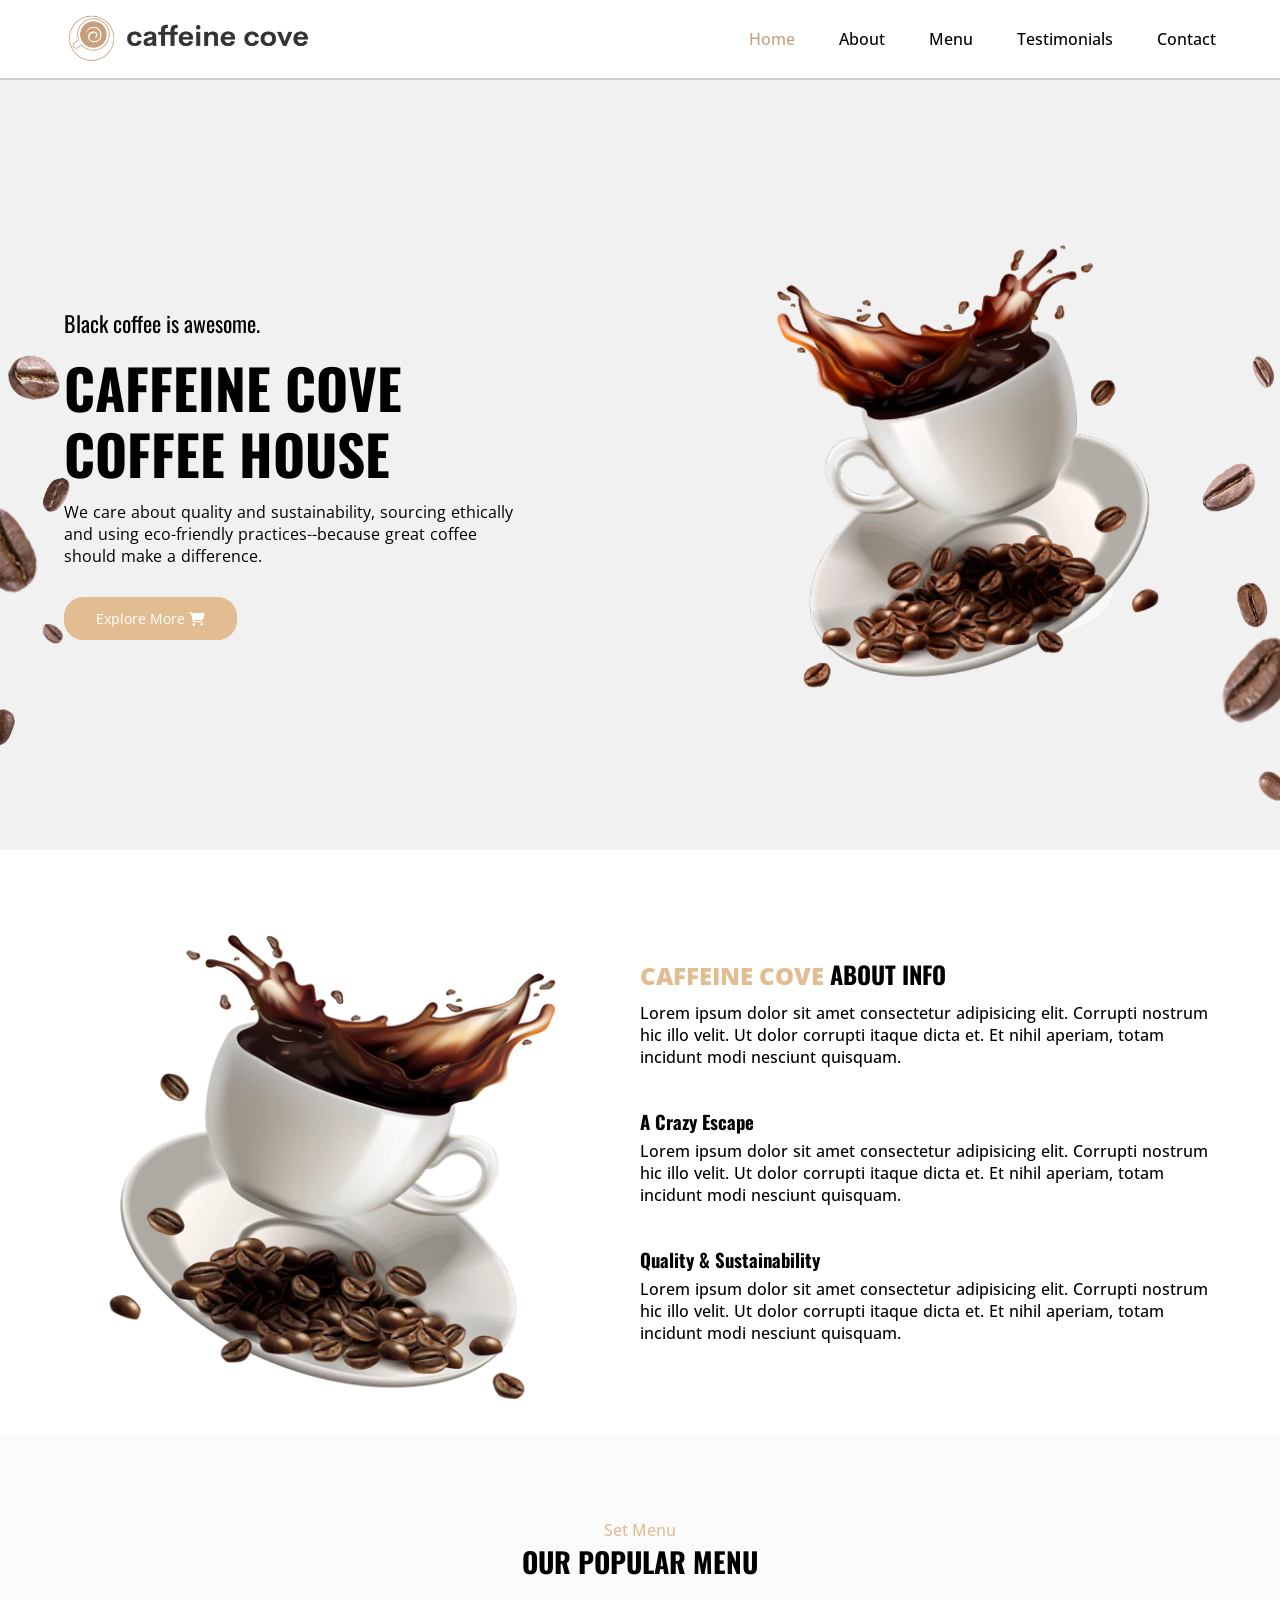
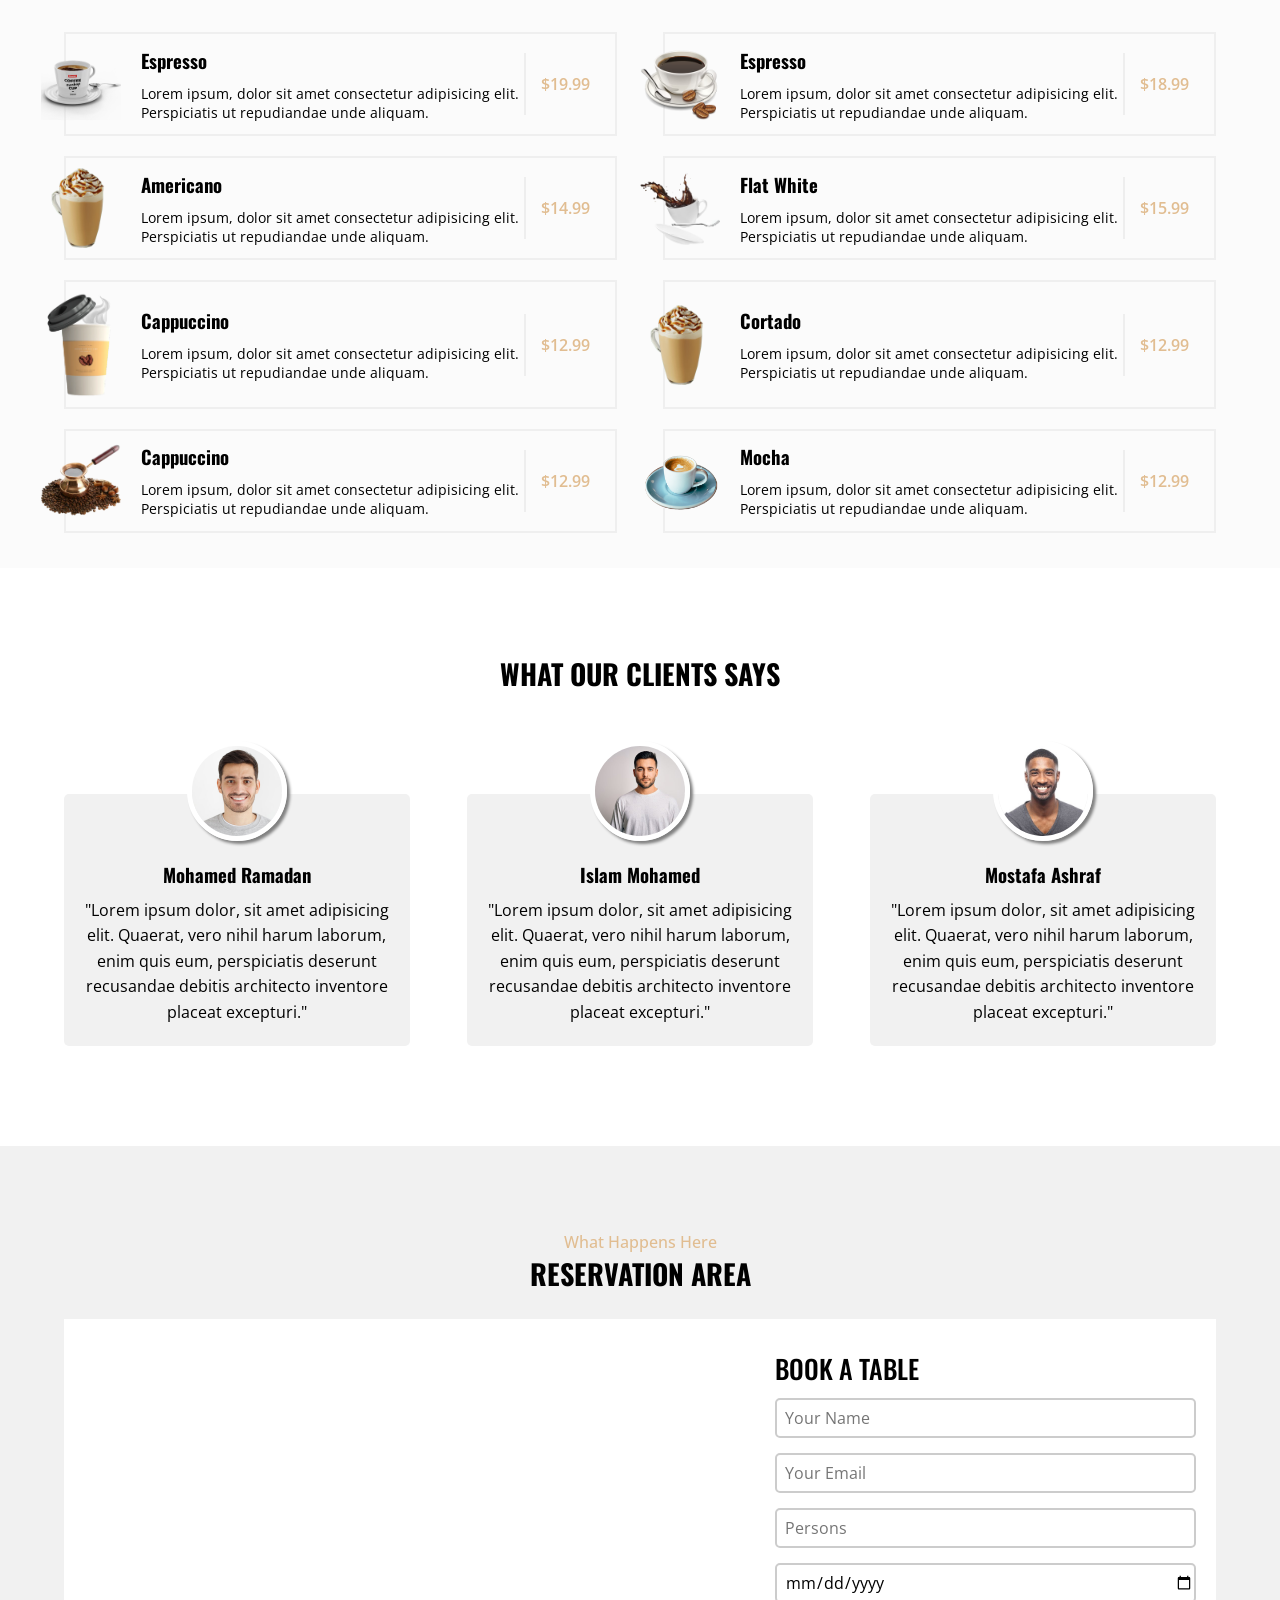
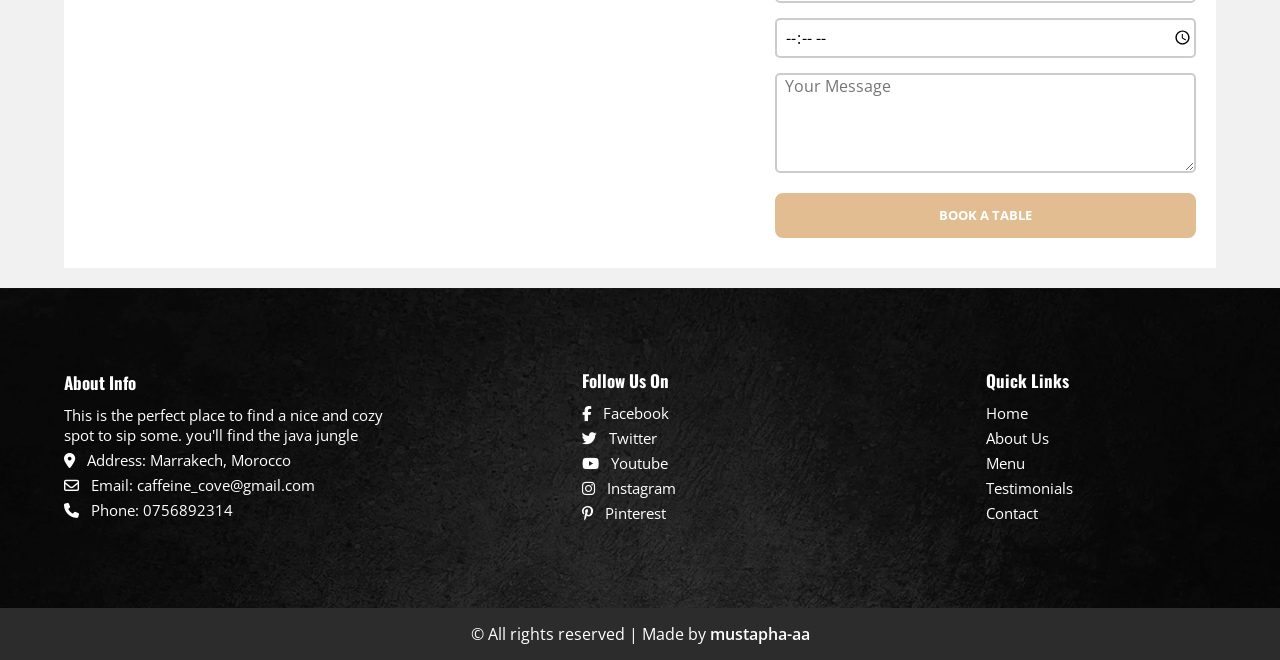
<file: Coffee-House-Landing-Page/index.html>
<!DOCTYPE html>
<html lang="en">
<head>
    <meta charset="UTF-8">
    <meta name="viewport" content="width=device-width, initial-scale=1.0">
    <title>Caffeine Cove | Coffee House</title>
    <link rel="stylesheet" href="https://cdnjs.cloudflare.com/ajax/libs/font-awesome/6.3.0/css/all.min.css">
    <link rel="stylesheet" href="style.css">
</head>
<body>
    <header>
        <nav>
            <div class="logo">
                <a href="#home"><img src="images/logo.png" alt="Caffeine Cove logo"></a>
            </div>
            <i id="nav-btn" class="fa-solid fa-bars"></i>
            <div class="nav_links">
                <a href="#home" class="active" id="home-btn">Home</a>
                <a href="#about" id="about-btn">About</a>
                <a href="#menu" id="menu-btn">Menu</a>
                <a href="#testimonials" id="testimonials-btn">Testimonials</a>
                <a href="#contact" id="contact-btn">Contact</a>
            </div>
        </nav>
    </header>
    
    <section class="home" id="home">
        <div class="container">
            <div class="content">
                <h3>Black coffee is awesome.</h3>
                <h1>CAFFEINE COVE COFFEE HOUSE</h1>
                <p>We care about quality and sustainability, sourcing ethically and
                    using eco-friendly practices--because great coffee should make 
                    a difference.
                </p>
                <a href="#" class="btn">Explore More <i class="fas fa-shopping-cart"></i></a>
            </div>
            <div class="home_img">
                <img src="images/coffee-home.png" alt="Coffee splashing out of a cup with coffee beans on the saucer">
            </div>
        </div>
    </section>

    <section class="about" id="about">
        <div class="container">
            <div class="about_img">
                <img src="images/about-img.png" alt="Cup of coffee served at Caffeine Cove">
            </div>
            <div class="text">
                <div class="title">
                    <h2><span>CAFFEINE COVE</span> ABOUT INFO</h2>
                </div>
                <p>Lorem ipsum dolor sit amet consectetur adipisicing elit. 
                    Corrupti nostrum hic illo velit. Ut dolor corrupti 
                    itaque dicta et. Et nihil aperiam, totam incidunt modi 
                    nesciunt quisquam.
                </p>
                <h3>A Crazy Escape</h3>
                <p>Lorem ipsum dolor sit amet consectetur adipisicing elit. 
                    Corrupti nostrum hic illo velit. Ut dolor corrupti 
                    itaque dicta et. Et nihil aperiam, totam incidunt modi 
                    nesciunt quisquam.
                </p>
                <h3>Quality & Sustainability</h3>
                <p>Lorem ipsum dolor sit amet consectetur adipisicing elit. 
                    Corrupti nostrum hic illo velit. Ut dolor corrupti 
                    itaque dicta et. Et nihil aperiam, totam incidunt modi 
                    nesciunt quisquam.
                </p>
            </div>
        </div>
    </section>

    <section class="menu" id="menu">
        <div class="container">
            <div class="title">
                <h2><span>Set Menu</span> OUR POPULAR MENU</h2>
            </div>
            <div class="boxs">
                <div class="box">
                    <img src="images/menu-1.png" alt="Espresso">
                    <div class="description">
                        <h3>Espresso</h3>
                        <p>Lorem ipsum, dolor sit amet consectetur adipisicing elit. Perspiciatis ut repudiandae unde aliquam.</p>
                    </div>
                    <div class="price">$19.99</div>
                </div>
                <div class="box">
                    <img src="images/menu-5.png" alt="Espresso">
                    <div class="description">
                        <h3>Espresso</h3>
                        <p>Lorem ipsum, dolor sit amet consectetur adipisicing elit. Perspiciatis ut repudiandae unde aliquam.</p>
                    </div>
                    <div class="price">$18.99</div>
                </div>
                <div class="box">
                    <img src="images/menu-7.png" alt="Americano">
                    <div class="description">
                        <h3>Americano</h3>
                        <p>Lorem ipsum, dolor sit amet consectetur adipisicing elit. Perspiciatis ut repudiandae unde aliquam.</p>
                    </div>
                    <div class="price">$14.99</div>
                </div>
                <div class="box">
                    <img src="images/menu-6.png" alt="Flat White">
                    <div class="description">
                        <h3>Flat White</h3>
                        <p>Lorem ipsum, dolor sit amet consectetur adipisicing elit. Perspiciatis ut repudiandae unde aliquam.</p>
                    </div>
                    <div class="price">$15.99</div>
                </div>
                <div class="box">
                    <img src="images/menu-3.png" alt="Cappuccino">
                    <div class="description">
                        <h3>Cappuccino</h3>
                        <p>Lorem ipsum, dolor sit amet consectetur adipisicing elit. Perspiciatis ut repudiandae unde aliquam.</p>
                    </div>
                    <div class="price">$12.99</div>
                </div>
                <div class="box">
                    <img src="images/menu-2.png" alt="Cortado">
                    <div class="description">
                        <h3>Cortado</h3>
                        <p>Lorem ipsum, dolor sit amet consectetur adipisicing elit. Perspiciatis ut repudiandae unde aliquam.</p>
                    </div>
                    <div class="price">$12.99</div>
                </div>
                <div class="box">
                    <img src="images/menu-4.png" alt="Cappuccino">
                    <div class="description">
                        <h3>Cappuccino</h3>
                        <p>Lorem ipsum, dolor sit amet consectetur adipisicing elit. Perspiciatis ut repudiandae unde aliquam.</p>
                    </div>
                    <div class="price">$12.99</div>
                </div>
                <div class="box">
                    <img src="images/menu-8.png" alt="Mocha">
                    <div class="description">
                        <h3>Mocha</h3>
                        <p>Lorem ipsum, dolor sit amet consectetur adipisicing elit. Perspiciatis ut repudiandae unde aliquam.</p>
                    </div>
                    <div class="price">$12.99</div>
                </div>
            </div>
        </div>
    </section>

    <section class="testimonials" id="testimonials">
        <div class="container">
            <div class="title">
                <h2>WHAT OUR CLIENTS SAYS</h2>
            </div>
            <div class="clients">
                <div class="client">
                    <img src="images/person1.jpg" alt="Mohamed Ramadan">
                    <h3>Mohamed Ramadan</h3>
                    <p>"Lorem ipsum dolor, sit amet adipisicing elit. Quaerat, vero nihil harum laborum, enim quis eum, perspiciatis deserunt recusandae debitis architecto inventore placeat excepturi."</p>
                </div>
                <div class="client">
                    <img src="images/person2.jpg" alt="Islam Mohamed">
                    <h3>Islam Mohamed</h3>
                    <p>"Lorem ipsum dolor, sit amet adipisicing elit. Quaerat, vero nihil harum laborum, enim quis eum, perspiciatis deserunt recusandae debitis architecto inventore placeat excepturi."</p>
                </div>
                <div class="client">
                    <img src="images/person3.jpg" alt="Mostafa Ashraf">
                    <h3>Mostafa Ashraf</h3>
                    <p>"Lorem ipsum dolor, sit amet adipisicing elit. Quaerat, vero nihil harum laborum, enim quis eum, perspiciatis deserunt recusandae debitis architecto inventore placeat excepturi."</p>
                </div>
            </div>
        </div>
    </section>

    <section class="contact" id="contact">
        <div class="container">
            <div class="title">
                <h2><span>What Happens Here </span>RESERVATION AREA</h2>
            </div>
            <div class="content">
                <div class="map">
                    <iframe src="https://www.google.com/maps/embed?pb=!1m14!1m8!1m3!1d3397.599463754938!2d-8.011227742601283!3d31.61743325685482!3m2!1i1024!2i768!4f13.1!3m3!1m2!1s0xdafef3f8f60c021%3A0xd385f196bd9de7f9!2sCosta%20Coffee%20Marrakech!5e0!3m2!1sen!2sma!4v1755373468169!5m2!1sen!2sma" width="600" height="450" style="border:0;" allowfullscreen="" loading="lazy" referrerpolicy="no-referrer-when-downgrade"></iframe>
                </div>
                <div class="block">
                    <h3>BOOK A TABLE</h3>
                    <form action="">
                        <input type="text" name="name" placeholder="Your Name" required>
                        <input type="email" name="email" placeholder="Your Email" required>
                        <input type="number" name="persons" placeholder="Persons" required>
                        <input type="date" name="date" required>
                        <input type="time" name="time" required>
                        <textarea name="message" placeholder="Your Message"></textarea>
                        <button type="submit" class="btn">BOOK A TABLE</button>
                    </form>
                </div>
            </div>
        </div>
    </section>

    <footer>
        <div class="footer_top">
            <div class="container">
                <div class="about_info">
                    <h3>About Info</h3>
                    <p>This is the perfect place to find a nice and cozy spot to sip some. you'll find the java jungle</p>
                    <p><i class="fa-solid fa-location-dot"></i> Address: Marrakech, Morocco</p>
                    <p><i class="fa-regular fa-envelope"></i> Email: caffeine_cove@gmail.com</p>
                    <p><i class="fas fa-phone"></i> Phone: 0756892314</p>
                </div>
                <div class="follow_us_on">
                    <h3>Follow Us On</h3>
                    <div class="links">
                        <a href="#"><i class="fa-brands fa-facebook-f"></i> Facebook</a>
                        <a href="#"><i class="fab fa-twitter"></i> Twitter</a>
                        <a href="#"><i class="fab fa-youtube"></i> Youtube</a>
                        <a href="#"><i class="fab fa-instagram"></i> Instagram</a>
                        <a href="#"><i class="fa-brands fa-pinterest-p"></i> Pinterest</a>
                    </div>
                </div>
                <div class="quick_links">
                    <h3>Quick Links</h3>
                    <div class="links">
                        <a href="#home">Home</a>
                        <a href="#about">About Us</a>
                        <a href="#menu">Menu</a>
                        <a href="#testimonials">Testimonials</a>
                        <a href="#contact">Contact</a>
                    </div>
                </div>
            </div>
        </div>
        <div class="copyright">
            <p>&copy; All rights reserved | Made by <a href="https://github.com/mustapha-aa" target="_blank" rel="noopener noreferrer">mustapha-aa</a></p>
        </div>
    </footer>

    <script src="main.js"></script>
</body>
</html>
</file>
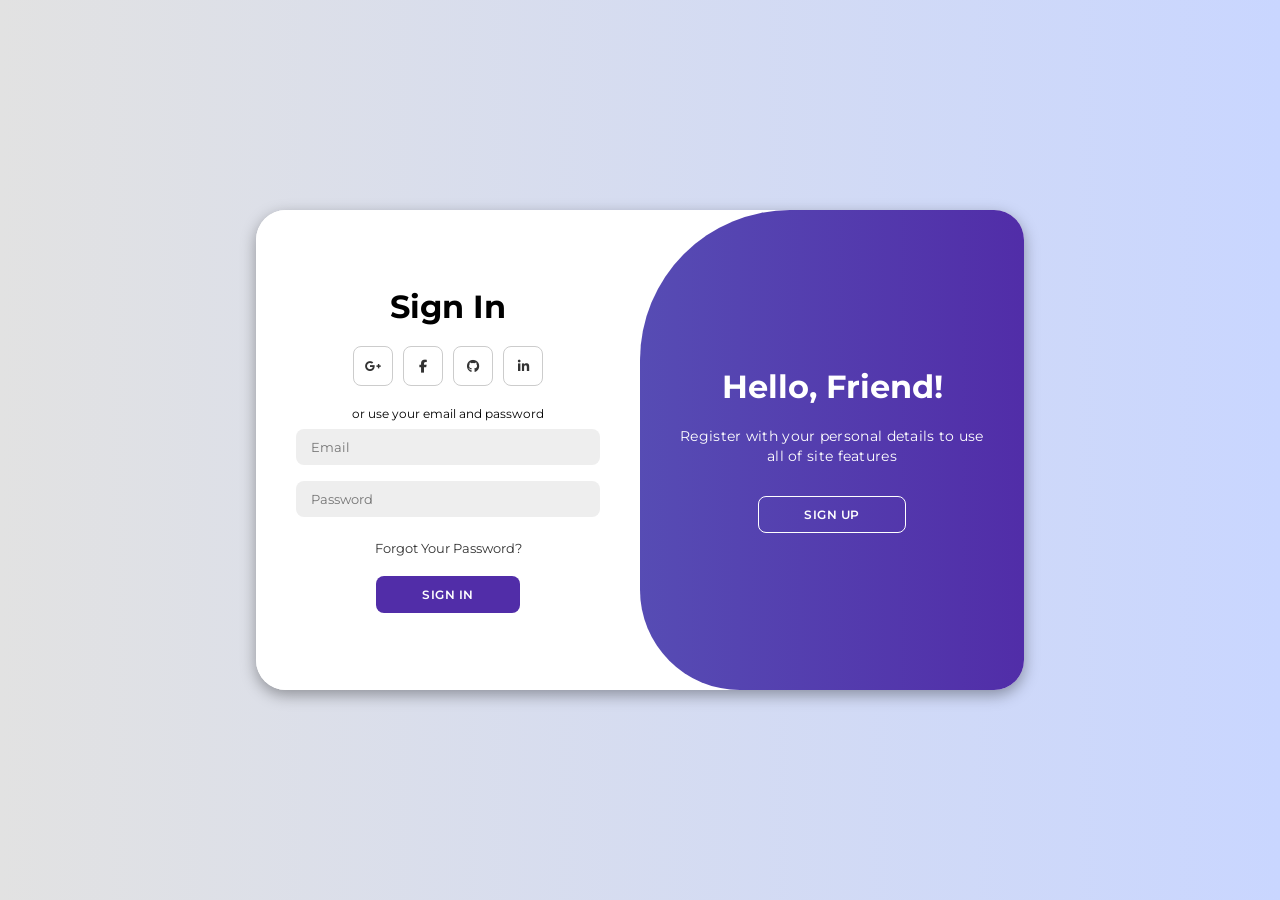
<file: Login-Registration-System/index.html>
<!DOCTYPE html>
<html lang="en">
<head>
    <meta charset="UTF-8">
    <meta name="viewport" content="width=device-width, initial-scale=1.0">
    <title>Login / Sign Up Form</title>
    <link rel="stylesheet" href="style.css">
    <link rel="stylesheet" href="https://cdnjs.cloudflare.com/ajax/libs/font-awesome/6.4.0/css/all.min.css">
</head>
<body>
    <div class="container" id="container">
        <div class="sign-up">
            <form action="">
                <h1>Create Account</h1>
                <div class="icons">
                    <a href="#" class="icon"><i class="fa-brands fa-google-plus-g"></i></a>
                    <a href="#" class="icon"><i class="fa-brands fa-facebook-f"></i></a>
                    <a href="#" class="icon"><i class="fa-brands fa-github"></i></a>
                    <a href="#" class="icon"><i class="fa-brands fa-linkedin-in"></i></a>
                </div>
                <span>or use your email for registration</span>
                <input type="text" placeholder="Name" required>
                <input type="email" placeholder="Email" required>
                <input type="password" placeholder="Password" required>
                <button>SIGN UP</button>
            </form>
        </div>
        <div class="sign-in">
            <form action="">
                <h1>Sign In</h1>
                <div class="icons">
                    <a href="#" class="icon"><i class="fa-brands fa-google-plus-g"></i></a>
                    <a href="#" class="icon"><i class="fa-brands fa-facebook-f"></i></a>
                    <a href="#" class="icon"><i class="fa-brands fa-github"></i></a>
                    <a href="#" class="icon"><i class="fa-brands fa-linkedin-in"></i></a>
                </div>
                <span>or use your email and password</span>
                <input type="email" placeholder="Email" required>
                <input type="password" placeholder="Password" required>
                <a href="#">Forgot Your Password?</a>
                <button>SIGN IN</button>
            </form>
        </div>
        <div class="toggle-container">
            <div class="toggle">
                <div class="toggle-left">
                    <h1>Welcome Back!</h1>
                    <p>Enter your personal details to use all of site features</p>
                    <button class="hidden" id="login">Sign in</button>
                </div>
                <div class="toggle-right">
                    <h1>Hello, Friend!</h1>
                    <p>Register with your personal details to use all of site features</p>
                    <button class="hidden" id="register">Sign Up</button>
                </div>
            </div>
        </div>
    </div>

    <script src="script.js"></script>
</body>
</html>
</file>
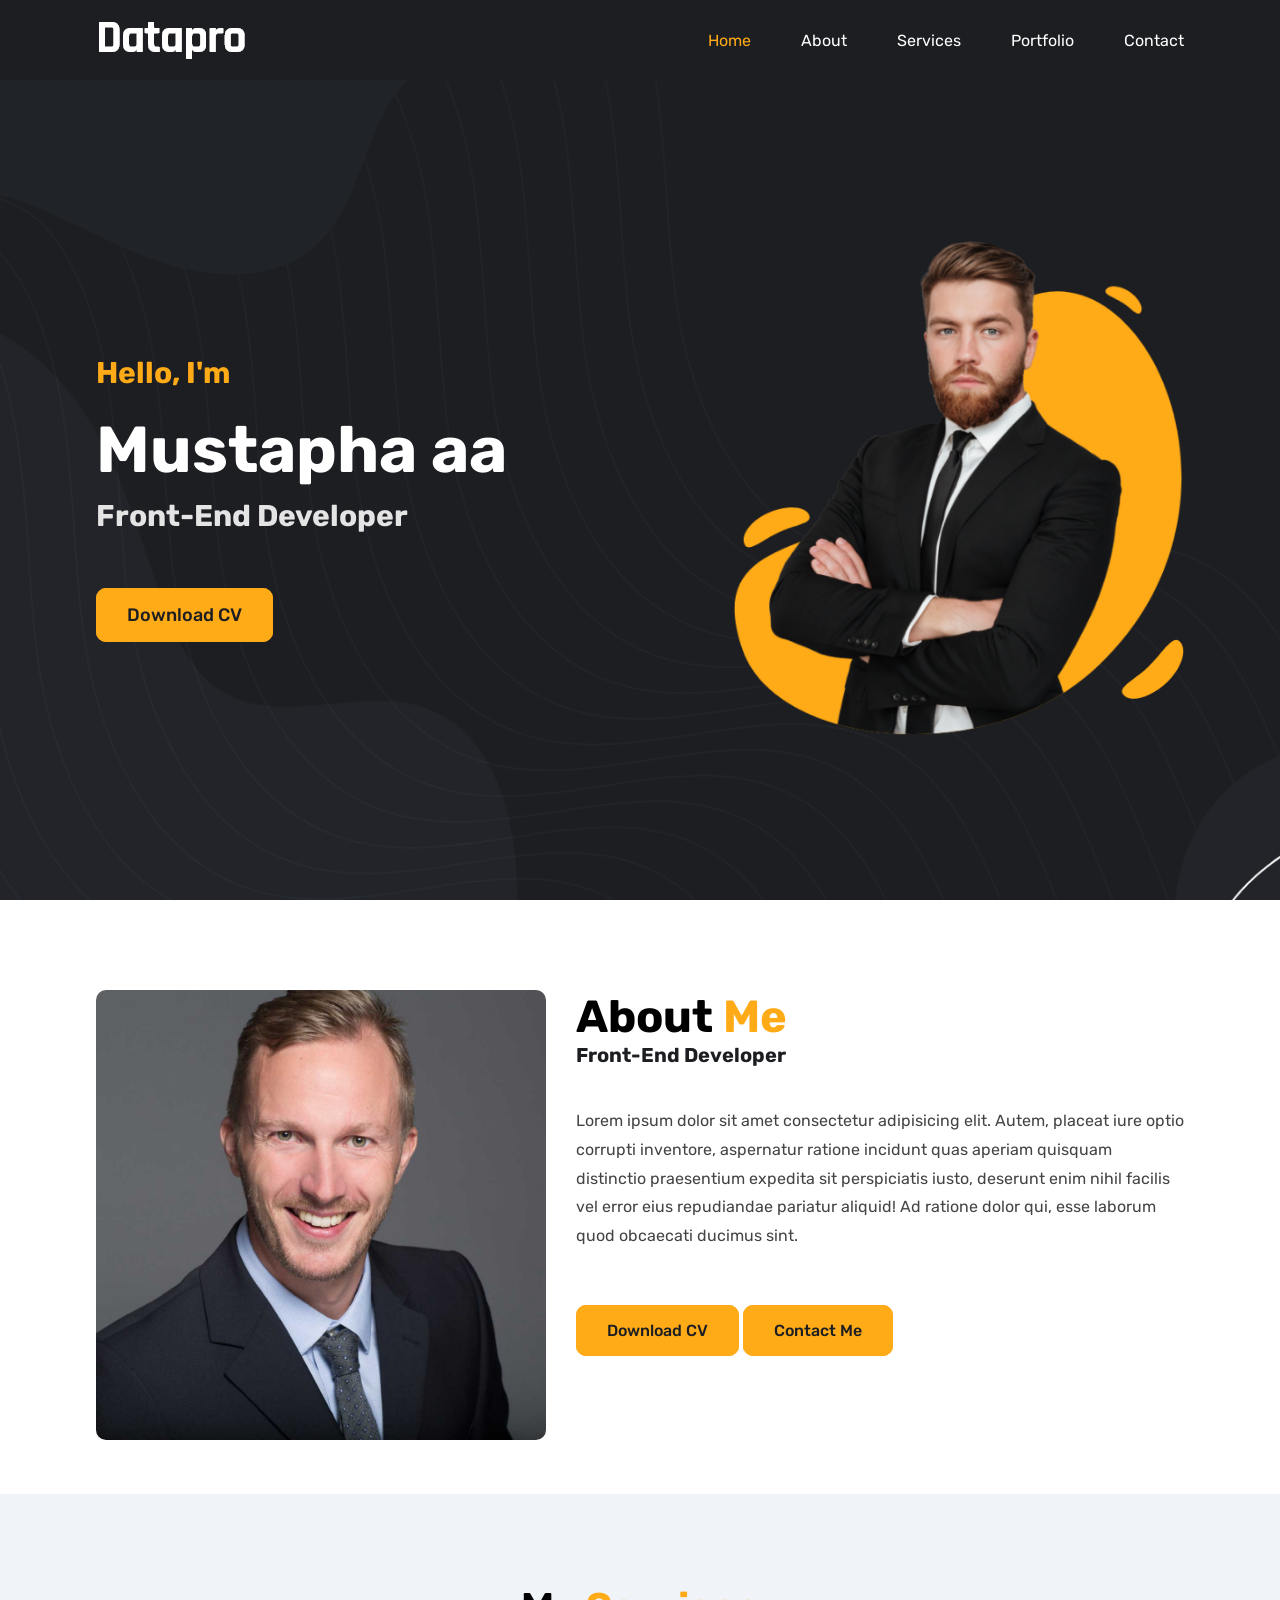
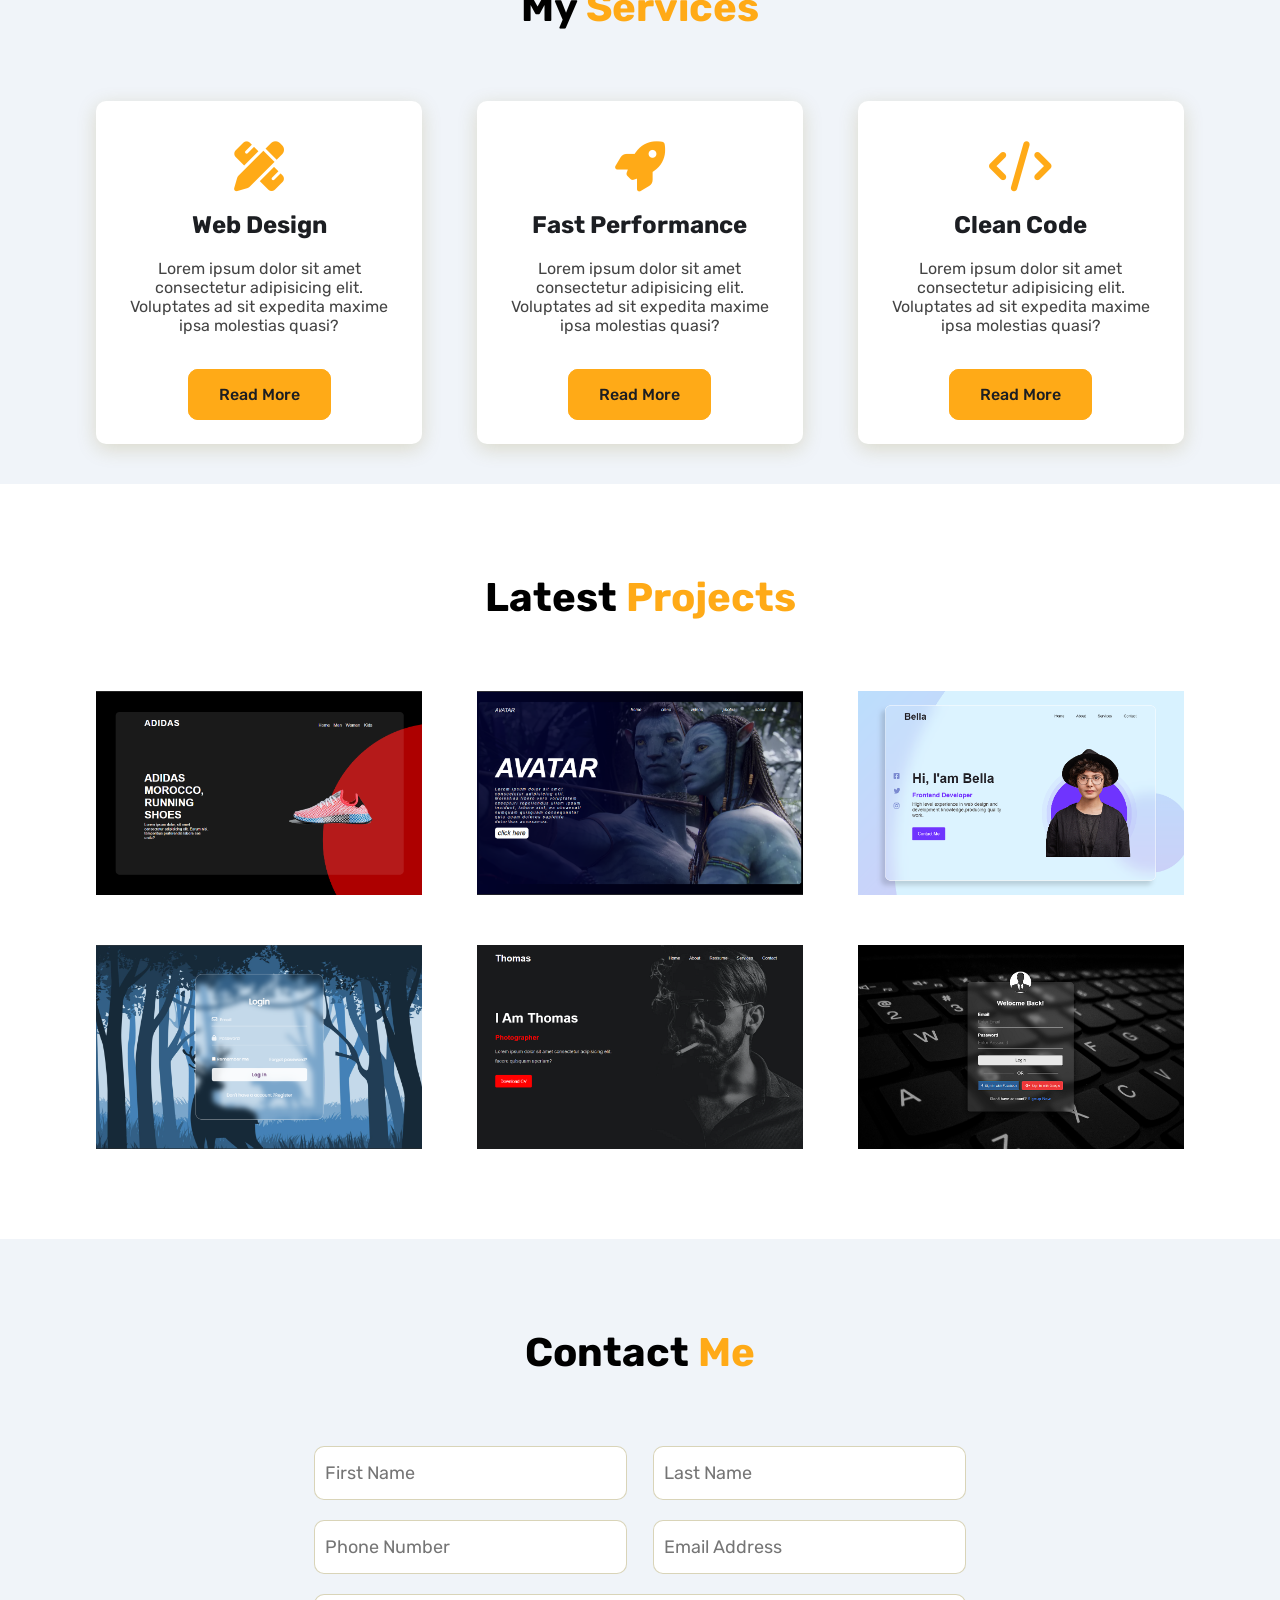
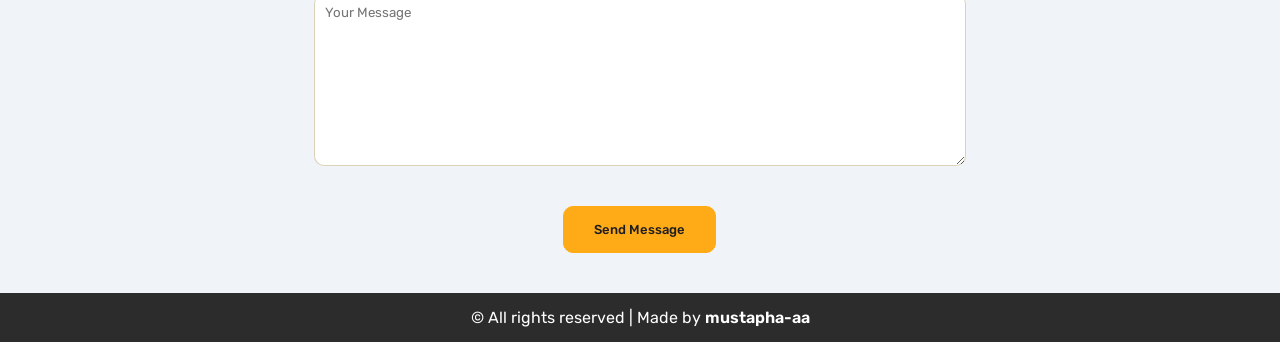
<file: Portfolio-Landing-Page/index.html>
<!DOCTYPE html>
<html lang="en">
<head>
    <meta charset="UTF-8">
    <meta name="viewport" content="width=device-width, initial-scale=1.0">
    <title>Portfolio Landing Page</title>
    <link rel="stylesheet" href="style.css">
    <link rel="stylesheet" href="https://cdnjs.cloudflare.com/ajax/libs/font-awesome/6.4.0/css/all.min.css">
</head>
<body>
    <header>
        <nav>
            <div class="logo">
                <img src="images/logo.png" alt="Logo">
            </div>
            <i id="btn-menu" class="fa-solid fa-bars"></i>
            <ul>
                <li><a href="#home" class="active">home</a></li>
                <li><a href="#about">about</a></li>
                <li><a href="#services">services</a></li>
                <li><a href="#portfolio">portfolio</a></li>
                <li><a href="#contact">contact</a></li>
            </ul>
        </nav>
    </header>
    <section class="hero" id="home">
        <div class="container">
            <div class="text">
                <h4>hello, i'm</h4>
                <h1>Mustapha aa</h1>
                <p>Front-End Developer</p>
                <a role="button" class="btn" href="#">Download CV</a>
            </div>
            <div class="hero_img">
                <img src="images/hero.png" alt="Developer illustration">
            </div>
        </div>
    </section>

    <!-- start about -->
    <section class="about" id="about">
        <div class="container">
            <div class="image_about">
                <img src="images/about.jpg" alt="Profile photo">
            </div>
            <div class="content">
                <div class="title">
                    <h1>about <span>me</span></h1>
                </div>
                <h4>Front-End Developer</h4>
                <p>Lorem ipsum dolor sit amet consectetur adipisicing elit. 
                    Autem, placeat iure optio corrupti inventore, aspernatur 
                    ratione incidunt quas aperiam quisquam distinctio 
                    praesentium expedita sit perspiciatis iusto, deserunt 
                    enim nihil facilis vel error eius repudiandae pariatur 
                    aliquid! Ad ratione dolor qui, esse laborum quod 
                    obcaecati ducimus sint.
                </p>
                <div class="bot_about">
                    <a role="button" class="btn" href="#">Download CV</a>
                    <a role="button" class="btn" href="#contact">Contact Me</a>
                </div>
                
            </div>
        </div>
    </section>

    <!-- start services -->
    <section class="services" id="services">
        <div class="container">
            <div class="title">
                <h1>My <span>services</span></h1>
            </div>
            <div class="boxs">
                <div class="box">
                    <i class="fa-solid fa-pen-ruler"></i>
                    <h3>web design</h3>
                    <p>Lorem ipsum dolor sit amet consectetur adipisicing elit. 
                        Voluptates ad sit expedita maxime ipsa molestias quasi?
                    </p>
                    <a role="button" class="btn" href="#">read more</a>
                </div>
                <div class="box">
                    <i class="fa-solid fa-rocket"></i>
                    <h3>fast performance</h3>
                    <p>Lorem ipsum dolor sit amet consectetur adipisicing elit. 
                        Voluptates ad sit expedita maxime ipsa molestias quasi?
                    </p>
                    <a role="button" class="btn" href="#">read more</a>
                </div>
                <div class="box">
                    <i class="fa-solid fa-code"></i>
                    <h3>clean code</h3>
                    <p>Lorem ipsum dolor sit amet consectetur adipisicing elit. 
                        Voluptates ad sit expedita maxime ipsa molestias quasi?
                    </p>
                    <a role="button" class="btn" href="#">read more</a>
                </div>
            </div>
        </div>
    </section>

    <!-- start portfolio -->
    <section class="portfolio" id="portfolio">
        <div class="container">
            <div class="title">
                <h1>latest <span>projects</span></h1>
            </div>
            <div class="boxs">
                <div class="box">
                    <div class="box_hover">
                        <span>landing page</span>
                    </div>
                    <img src="images/project1.png" alt="Project 1 preview">
                </div>
                <div class="box" id="box_2">
                    <div class="box_hover">
                        <span>landing page</span>
                    </div>
                    <img src="images/project2.png" alt="Project 2 preview">
                </div>
                <div class="box" id="box_3">
                    <div class="box_hover">
                        <span>landing page</span>
                    </div>
                    <img src="images/project3.png" alt="Project 3 preview">
                </div>
                <div class="box" id="box_4">
                    <div class="box_hover">
                        <span>landing page</span>
                    </div>
                    <img src="images/project4.png" alt="Project 4 preview">
                </div>
                <div class="box" id="box_5">
                    <div class="box_hover">
                        <span>landing page</span>
                    </div>
                    <img src="images/project5.png" alt="Project 5 preview">
                </div>
                <div class="box" id="box_6">
                    <div class="box_hover">
                        <span>landing page</span>
                    </div>
                    <img src="images/project6.png" alt="Project 6 preview">
                </div>
            </div>
        </div>
    </section>

    <!-- start contact -->
    <section class="contact" id="contact">
        <div class="container">
            <div class="title">
                <h1>contact <span>me</span></h1>
            </div>
            <form method="get">
                <input type="text" placeholder="First Name" required>
                <input type="text" placeholder="Last Name" required>
                <input type="number" placeholder="Phone Number" required>
                <input type="email" placeholder="Email Address" required>
                <textarea cols="30" rows="10" placeholder="Your Message" required></textarea>
                <button type="submit" class="btn">send message</button>
            </form>
        </div>
    </section>

    <footer>
        <div class="copyright">
            <p>&copy; All rights reserved | Made by <a href="https://github.com/mustapha-aa" target="_blank" rel="noopener noreferrer">mustapha-aa</a></p>
        </div>
    </footer>
    

    <script src="main.js"></script>
</body>
</html>
</file>
<file: Coffee-House-Landing-Page/style.css>
@import url("https://fonts.googleapis.com/css2?family=Open+Sans:ital,wght@0,300..800;1,300..800&family=Oswald:wght@200..700&display=swap");
* {
    margin: 0;
    padding: 0;
    font-family: "Open Sans", sans-serif;
    box-sizing: border-box;
    text-decoration: none;
    transition: all .3s;
}
html {
    scroll-behavior: smooth;
}
*::selection {
    color: black;
    background-color: rgb(225, 189, 145);
}

/* utility classes */
h1, h2, h3 {
    font-family: 'Oswald', sans-serif;
}
.container {
    width: 80%;
    max-width: 1300px;
    margin: auto;
    padding-top: 85px;
}
:where(.home, .about, footer .footer_top) .container {
    display: flex;
    justify-content: space-between;
    align-items: center;
}
.title h2{
    font-weight: 800;
    color: black;
    font-size: 28px;
}
.title span {
    color: rgb(225, 189, 145);
}
.btn {
    border: 2px solid rgb(225, 189, 145);
    background-color: rgb(225, 189, 145);
    color: white;
}
.btn:hover {
    color: rgb(225, 189, 145);
    background-color: white;
}

/* start header */
header {
    width: 100%;
    height: 80px;
    border-bottom: 2px solid #ccc;
    position: fixed;
    top: 0;
    right: 0;
    left: 0;
    background-color: white;
    z-index: 1000;
}
nav {
    width: 80%;
    max-width: 1300px;
    height: 100%;
    margin: auto;
    display: flex;
    justify-content: space-between;
    align-items: center;
}
nav .logo {
    width: 250px;
}
nav .logo img {
    width: 100%;
}
nav .nav_links a {
    color: black;
    margin-left: 40px;
    font-weight: 500;
}
nav .nav_links a:hover,
nav .nav_links a.active {
    color: #c7a17a;
}
#nav-btn{
    display: none;
}

/* start home */
.home {
    width: 100%;
    background: url("images/home-bg.png") no-repeat;
    background-size: 100%;
    background-position: bottom;
    background-color: #f1f1f1;
}
.home .container {
    height: 100vh;
    max-height: 850px;
}
.home .container .content {
    width: 40%;
}
.home .container .content h3 {
    font-size: 22px;
    font-weight: 400;
}
.home .container .content h1 {
    font-size: 70px;
    line-height: 1.2;
    margin: 15px 0px;
}
.home .container .content p {
    word-spacing: 1px;
    margin-bottom: 40px;
}
.home .container .content .btn {
    padding: 10px 30px;
    border-radius: 20px;
    font-size: 14px;
}
.home .container .home_img {
    width: 500px;
}
.home .container .home_img img {
    width: 100%;
}

/* start about */
.about .container {
    margin-bottom: 30px;
}
.about .container img {
    width: 550px;
}
.about .container .text {
    width: 50%;
} 
.about .container .text .title {
    margin-bottom: 10px;
}
.about .container .text p {
    font-weight: 500;
    word-spacing: 1px;
    margin-bottom: 40px;
}
.about .container .text h3 {
    font-weight: 800;
    margin-bottom: 5px;
}

/* start menu */
.menu {
    background-color: #fbfbfb;
    height: fit-content;
    padding-bottom: 15px;
}
.menu .container .title {
    text-align: center;
    margin-bottom: 50px;
}
.menu .container .title span {
    font-size: 16px;
    font-weight: 500;
    display: block;
}
.menu .container .boxs {
    display: flex;
    justify-content: space-between;
    flex-wrap: wrap;
}
.menu .container .boxs .box {
    padding: 10px 25px;
    border: 2px solid #8080801a;
    width: 48%;
    margin-bottom: 30px;
    display: flex;
    align-items: center;
    justify-content: space-between;
    position: relative;
}
.menu .container .boxs .box img {
    width: 80px;
    margin-left: -50px;
}
.menu .container .boxs .box .description {
    width: 85%;
    margin-left: 20px;
}
.menu .container .boxs .box .description h3 {
    margin-bottom: 10px;
}
.menu .container .boxs .box .description p {
    font-size: 14px;
}
.menu .container .boxs .box .price {
    color: rgb(225, 189, 145);
    font-weight: 600;
    padding: 20px 0px 20px 15px ;
    border-left: 2px solid #8080801a;
}

/* start testimonials */
.testimonials .title {
    text-align: center;
    margin-bottom: 100px;
}
.testimonials .clients {
    padding-bottom: 100px;
    display: flex;
    justify-content: space-between;
    flex-wrap: wrap;
    gap: 40px;
}
.testimonials .clients .client {
    text-align: center;
    background-color: #f1f1f1;
    border-radius: 5px;
    padding: 30px 15px 20px;
    width: 30%;
}
.testimonials .clients .client img {
    width: 100px;
    height: 100px;
    object-fit: cover;
    border-radius: 50%;
    border: 5px solid white;
    box-shadow: 3px 3px 3px 0px grey;
    margin-top: -50%;
}
.testimonials .clients .client h3 {
    margin: 15px 0px 10px;
}
.testimonials .clients .client p {
    line-height: 1.6;
}

/* start contact */
.contact {
    background-color: #f1f1f1;
    height: fit-content;
    padding-bottom: 20px;
}
.contact .container .title {
    text-align: center;
    margin-bottom: 25px;
}
.contact .container .title span {
    font-size: 16px;
    font-weight: 500;
    display: block;
}
.contact .content {
    display: flex;
    background-color: white;
}
.contact .content .map {
    width: 60%;
    height: 548px;
}
.contact .content .map iframe {
    width: 100%;
    height: 100%;
}
.contact .content .block {
    width: 40%;
    padding:30px 35px;
}
.contact .content .block h3 {
    font-weight: 500;
    margin-bottom: 10px;
    font-size: 26px;
}
.contact .content .block form input,
.contact .content .block form textarea {
    width: 100%;
    margin-bottom: 15px;
    padding-left: 8px;
    font-size: 16px;
    outline: none;
    border: 2px solid #ccc;
    border-radius: 5px;
}
.contact .content .block form input {
    height: 40px;
}
.contact .content .block form textarea {
    max-width: 100%;
    height: 100px;
}
.contact .content .block form input:focus,
.contact .content .block form textarea:focus {
    border: 2px solid rgb(225, 189, 145);
}
.contact .content .block form .btn {
    width: 100%;
    height: 45px;
    border-radius: 8px;
    font-weight: 700;
}

/* start footer */
footer {
    color: white;
}
footer .footer_top {
    background: url("images/footer-bg.png") no-repeat;
    background-size: cover;
}
footer .footer_top .container {
    padding: 80px 0px;
}
footer .footer_top .container .about_info h3,
footer .footer_top .container .quick_links h3,
footer .footer_top .container .follow_us_on h3 {
    font-size: 17px;
    margin-bottom: 10px;
}
footer .footer_top .container .about_info {
    width: 30%;
}
footer .footer_top .container .about_info p {
    margin-bottom: 5px;
    font-size: 15px;
}
footer .footer_top .container .quick_links,
footer .footer_top .container .follow_us_on {
    width: 20%;
}
footer .footer_top .container .quick_links .links a,
footer .footer_top .container .follow_us_on .links a {
    display: block;
    color: white;
    margin-bottom: 5px;
    font-size: 15px;
}
footer .footer_top .container i {
    margin-right: 8px;
}
footer .copyright {
    text-align: center;
    background-color: rgb(44, 44, 44);
    padding: 15px;
}
footer .copyright a {
    color: white;
    font-weight: 600;
}
footer .footer_top .container .quick_links .links a:hover,
footer .footer_top .container .follow_us_on .links a:hover,
footer .copyright a:hover {
    color: rgb(225, 189, 145);
}

/* Media */
@media(max-width:1375px){
    .container {
        width: 90%;
    }
    nav {
        width: 90%;
    }
    .home .container .content h1 {
        font-size: 55px;
    }
    .about .container .text .title h2 {
        font-size: 24px;
    }
    .menu .container .boxs .box {
        margin-bottom: 20px;
    }
    .testimonials .clients {
        gap: 20px;
    }
    .contact .content .block {
        padding:30px 20px;
    }
}
@media(max-width:970px) {
    nav .logo {
        width: 200px;
    }
    nav .nav_links a {
        margin-left: 20px;
        font-size: 15px;
    }
    .home .container .content {
        width: 50%;
    }
    .home .container .home_img {
        width: 50%;
    }
    .about .container img {
        width: 350px;
    }
    .testimonials .clients .client {
        width: 45%;
        margin-bottom: 40px;
    }
    .contact .content .block h3 {
        font-size: 24px;
    }
    footer .footer_top .container .about_info {
        width: 40%;
    }
}
@media(max-width:780px){
    :where(.home, .about) .container {
        flex-direction: column-reverse;
    }
    .home .container {
        padding-bottom: 20px;
        height: fit-content;
    }
    .home .container .content {
        width: 60%;
        text-align: center;
    }
    .about .container .text {
        width: 70%;
    }
    .menu .container .boxs .box,
    .testimonials .clients .client {
        width: 80%;
        margin: auto;
        margin-bottom: 35px;
    }
    .contact .content {
        flex-direction: column;
    }
    .contact .content .map {
        width: 100%;
    }
    .contact .content .block {
        width: 60%;
        margin: auto;
    }
    footer .footer_top .container {
        flex-wrap: wrap;
        justify-content: start;
    }
    footer .footer_top .container .about_info {
        width: 90%;
        margin-bottom: 30px;
    }
    footer .footer_top .container .quick_links,
    footer .footer_top .container .follow_us_on {
        width: 50%;
    }
    #nav-btn{
        display: block;
        color: black;
        font-size: 30px;
    }
    #nav-btn:hover {
        color: rgb(225, 189, 145);
    }
    header nav .nav_links {
        position: absolute;
        right: -100%;
        top: 82px;
        width: 35%;
        display: flex;
        flex-direction: column;
        background-color: #1c1e22b3;
        border-radius: 10px;
    }
    header nav .nav_links.active{
        right: 2px;
    }
    header nav .nav_links a{
        width: 100%;
        margin: auto;
        padding: 13px 0px;
        text-align: center;
        font-size: 20px;
        border-bottom: 1px solid #444;
        color: white;
        border-radius: 10px;
        font-weight: 500;
    }
    header nav .nav_links a.active,
    header nav .nav_links a:hover{
        background-color: rgb(225, 189, 145);
        color: black;
    }
}
@media(max-width:640px) {
    nav .logo {
        width: 180px;
    }
    .home .container .content {
        width: 70%;
    }
    .home .container .content h3 {
        font-size: 20px;
    }
    .home .container .content h1 {
        font-size: 45px;
    }
    .about .container .text .title h2 {
        font-size: 22px;
    }
    .contact .content .block {
        width: 80%;
    }
}
@media(max-width:450px) {
    header nav .nav_links {
        width: 100%;
    }
    .home .container .content h3 {
        font-size: 18px;
    }
    .home .container .content h1 {
        font-size: 30px;
    }
    .about .container .text {
        width: 90%;
    }
    .about .container .text .title h2 {
        font-size: 18px;
    }
    .about .container img {
        width: 300px;
    }
    .menu .container .boxs .box,
    .testimonials .clients .client,
    .contact .content .block {
        width: 90%;
    }
    .menu .container .boxs .box {
        flex-direction: column;
        text-align: center;
        padding: 0px 5px;
    }
    .about .container .text p,
    .testimonials .clients .client p {
        font-size: 14px;
    }
    .menu .container .boxs .box img {
        margin-left: -100%;
        margin-top: -30px;
    }
    .menu .container .boxs .box .description {
        margin: 0px;
        padding-bottom: 10px;
    }
    .menu .container .boxs .box .price {
        padding: 10px 0px;
        border-left: none;
        border-top: 2px solid #8080801a;
    }
    .menu .container .boxs .box,
    .testimonials .clients .client {
        margin-bottom: 40px;
    }
    .contact .content .block {
        width: 100%;
    }
    footer .copyright p {
        font-size: 12px;
    }
}
</file>
<file: Login-Registration-System/style.css>
@import url('https://fonts.googleapis.com/css2?family=Montserrat:wght@300;400;500;600;700&display=swap');

* {
    padding: 0;
    margin: 0;
    box-sizing: border-box;
    font-family: 'Montserrat', sans-serif;
}

body {
    background-color: #c9d6ff;
    background: linear-gradient(to right, #e2e2e2, #c9d6ff);
    display: flex;
    align-items: center;
    justify-content: center;
    height: 100vh;
    flex-direction: column;
}

.container {
    background-color:#fff;
    border-radius: 30px;
    box-shadow: 0 5px 15px rgba(0, 0, 0, 0.35);
    position: relative;
    overflow: hidden;
    width: 768px;
    max-width: 100%;
    min-height: 480px;
}

.container p{
    font-size: 14px;
    line-height: 20px;
    letter-spacing: 0.3px;
    margin: 20px 0;
}
.container span{
    font-size: 12px;
}
.container a{
    color: #333;
    font-size: 13px;
    text-decoration: none;
    margin: 15px 0 10px;
}
.container button{
    background-color: #512da8;
    color: #fff;
    font-size: 12px;
    padding: 10px 45px;
    border: 1px solid transparent;
    border-radius: 8px;
    font-weight: 600;
    letter-spacing: 0.5px;
    text-transform: uppercase;
    margin-top: 10px;
    cursor: pointer;
}
.container button.hidden{
    background-color: transparent;
    border-color: #fff;
}
.icons{
    margin: 20px 0;
}

.icons a{
    border: 1px solid #ccc;
    border-radius: 20%;
    display: inline-flex;
    justify-content: center;
    align-items: center;
    margin: 0 3px;
    width: 40px;
    height: 40px;
}

.sign-up , .sign-in {
    height: 100%;
    position: absolute;
    top: 0;
    transition: all 0.6s ease-in-out;
}

form {
    background-color: #fff;
    height: 100%;
    padding: 0 40px;
    display: flex;
    justify-content: center;
    align-items: center;
    flex-direction: column;
}
.container input{
    background-color: #eee;
    border: none;
    margin: 8px 0;
    padding: 10px 15px;
    font-size: 13px;
    border-radius: 8px;
    width: 100%;
    outline: none;
}

.sign-in{
    left: 0;
    width: 50%;
    z-index: 2;
}

.container.active .sign-in{
    transform: translateX(100%);
}


.sign-up{
    left: 0;
    width: 50%;
    opacity: 0;
    z-index: 1;
}
.container.active .sign-up{
    transform: translateX(100%);
    opacity: 1;
    z-index: 5;
    animation: move 0.6s;
}

@keyframes move{
    0%, 49.99%{
        opacity: 0;
        z-index: 1;
    }
    50%, 100%{
        opacity: 1;
        z-index: 5;
    }
}





/* ---------------- */

.toggle-container {
    position: absolute;
    top: 0;
    left: 50%;
    height: 100%;
    width: 50%;
    transition: all 0.6s ease-in-out;
    border-radius: 150px 0 0 100px;
    overflow: hidden;
    z-index: 1000;
}
.container.active .toggle-container{
    transform: translateX(-100%);
    border-radius: 0 150px 100px 0;
}

.toggle {
    background-color: #512da8;
    background: linear-gradient(to right, #5c6bc0, #512da8);
    color: #fff;
    position: relative;
    left: -100%;
    height: 100%;
    width: 200%;
    transform: translateX(0);
    transition: all 0.6s ease-in-out;
}
.container.active .toggle{
    transform: translateX(50%);
}

.toggle-left, .toggle-right {
    position: absolute;
    top: 0;
    width: 50%;
    height: 100%;
    display: flex;
    align-items: center;
    justify-content: center;
    flex-direction: column;
    text-align: center;
    padding: 0 30px;
    transform: translateX(0);
    transition: all 0.6s ease-in-out;
    
}

.toggle-left {
    transform: translateX(-200%);
}
.container.active .toggle-left{
    transform: translateX(0);
}


.toggle-right {
    right: 0;
    transform: translateX(0);
}
.container.active .toggle-right{
    transform: translateX(200%);
}
</file>
<file: Portfolio-Landing-Page/style.css>
/* fonts */
@import url('https://fonts.googleapis.com/css2?family=Dosis:wght@300;400;500;600;700;800&family=Rajdhani:wght@300;400;500;600;700&family=Rubik:wght@300;400;500;600;700&display=swap');

* {
    margin: 0px;
    padding: 0px;
    text-decoration: none;
    font-family: 'Rubik', sans-serif;
    box-sizing: border-box;
    transition: all .3s;
}
*::selection{
    background-color: #ffaa17;
    color: #fff;
}
html{
    scroll-behavior: smooth;
}
.container {
    width: 85%;
    max-width: 1300px;
    margin: 0px auto;
    padding: 90px 0px 40px 0px;
}
.title h1 {
    font-size: 40px;
    text-transform: capitalize;
    text-align: center;
    margin-bottom: 70px;
}
.title h1 span {
    color: #ffaa17;
}
.btn {
    color: #1c1e22;
    font-size: 16px;
    font-weight: 500;
    padding: 15px 30px;
    background: #ffaa17;
    border-radius: 10px;
    border: 1px solid #ffaa17;
    text-transform: capitalize;
}
.btn:hover {
    background: white;
    color: #ffaa17;
}


/* start header  */
header {
    width: 100%;
    position: fixed;
    top: 0;
    left: 0;
    right: 0;
    z-index: 1000;
    background-color: #1c1e22;
}
header nav {
    width: 85%;
    max-width: 1300px;
    margin: auto;
    display: flex;
    justify-content: space-between;
    align-items: center;
    height: 80px;
}
header nav ul {
    list-style: none;
    display: flex;
}
header nav ul li a {
    color: white;
    text-transform: capitalize;
    margin-left: 50px;
}
header nav ul li a:hover, 
header nav ul li a.active {
    color: #ffaa17;  
}
#btn-menu{
    display: none;
}


/* start Hero */
.hero {
    width: 100%;
    height: 100vh;
    background: url("images/hero-bg.png") no-repeat;
    background-size: cover;
    display: flex;
    justify-content: center;
    align-items: center;
}
.hero .container{
    padding: 80px 0px 0px 0px;
    display: flex;
    justify-content: space-between;
    align-items: center;
}
.hero .container .text h4 {
    font-size: 30px;
    text-transform: capitalize;
    color: #ffaa17;

}
.hero .container .text h1 {
    font-size: 65px;
    color: white;
    margin: 20px 0px 10px 0px;
}
.hero .container .text p {
    font-size: 30px;
    font-weight: bold;
    color: #e4e4e4;
    text-transform: capitalize;
    margin-bottom: 70px;
}
.hero .container .text a {
    font-size: 18px;
}
.hero .container .hero_img img {
    width: 450px;
}


/* start about */
.about .container {
    padding-bottom: 50px;
    display: flex;
}
.about .container .image_about img {
    width: 450px;
    border-radius: 10px;
}
.about .container .content {
    margin-left: 30px;
}
.about .container .content .title h1 {
    font-size: 45px;
    text-align: left;
    margin-bottom: 0px;
}
.about .container .content h4 {
    color: #1c1e22;
    font-size: 20px;
    margin-bottom: 40px;
}
.about .container .content p {
    color: #444;
    line-height: 1.8;
    margin-bottom: 70px;
}


/* start services */
.services {
    background: #f0f4f9;
}
.services .container .boxs {
    display: flex;
    justify-content: space-between;
}
.services .container .boxs .box {
    width: 30%;
    background: white;
    border-radius: 10px;
    box-shadow: 0px 5px 20px 0px rgba(128, 112, 22, 0.2);
    text-align: center;
    padding: 40px 20px;
}
.services .container .boxs .box:hover {
    transform: translate(0px, -25px);
}
.services .container .boxs .box i {
    font-size: 50px;
    color: #ffaa17;
}
.services .container .boxs .box h3 {
    color: #1c1e22;
    font-size: 24px;
    margin: 20px 0px;
    text-transform: capitalize;
}
.services .container .boxs .box p {
    color: #444;
    margin-bottom: 50px;
}


/* start portfolio */
.portfolio .container .boxs {
    display: flex;
    flex-wrap: wrap;
    justify-content: space-between;
}
.portfolio .container .boxs .box{
    width: 30%;
    margin-bottom: 50px;
    position: relative;
    overflow: hidden;
}
.portfolio .container .boxs .box img{
    width: 100%;
    aspect-ratio: 16 / 10;
    object-fit: cover;
    display: block;
}
.portfolio .container .boxs .box:hover img {
    transform: scale(1.2);
    rotate: -4deg;
    transition: 0.6s ease-out;
}
.portfolio .container .boxs .box .box_hover {
    position: absolute;
    width: 100%;
    height: 100%;
    z-index: 2;
    display: flex;
    justify-content: center;
    align-items: center;
    background: #111111b9;
    opacity: 0;
    transition: all 0.6s;
}
.portfolio .container .boxs .box .box_hover:hover {
    opacity: 1;
}
.portfolio .container .boxs .box .box_hover span {
    color: white;
    font-size: 25px;
    text-transform: capitalize;
}


/* start Contact */
.contact{
    background: #f0f4f9;
}
.contact  .container form{
    width: 60%;
    margin: 0px auto;
    display: flex;
    justify-content: space-between;
    flex-wrap: wrap;
}
.contact  .container form input {
    width: 48%;
    margin-bottom: 20px;
    border-radius: 10px;
    border: 1px solid rgba(128, 112, 22, 0.3);
    font-size: 18px;
    padding: 15px 10px;
}
.contact  .container form textarea {
    width: 100%;
    border-radius: 10px;
    border: 1px solid rgba(128, 112, 22, 0.3);
    padding: 10px;
}
.contact  .container form input:focus,
.contact  .container form textarea:focus {
    outline: none;
    border: 1px solid #ffaa17;
}
.contact  .container form button {
    font-size: 13px;
    margin: 40px auto 0 ;
}

/* start footer */
footer .copyright {
    text-align: center;
    background-color: rgb(44, 44, 44);
    padding: 15px;
    color: white;
}
footer .copyright a {
    color: white;
    font-weight: 600;
}

footer .copyright a:hover {
    color: rgb(225, 189, 145);
}


/* Media */
@media(max-width:1200px){
    .container {
        width: 90%;
    }
    header nav {
        width: 90%;
    }
    .hero .container {
        padding: 40px 0px 0px 0px;
    }
    .hero .container .hero_img img {
        width: 380px;
    }
    .hero .container .text h1 {
        font-size: 50px;
    }
    .hero .container .text p {
        font-size: 25px;
    }
    .about .container .image_about img {
        width: 380px;
    }
    .services .container .boxs .box h3 {
        font-size: 22px;
    }
    .contact .container form {
        width: 70%;
    }
}

@media(max-width:900px){
    header nav ul li a {
        margin-left: 44px;
    }
    .hero .container .hero_img img {
        width: 340px;
    }
    .hero .container .text h1 {
        font-size: 40px;
    }
    .hero .container .text p {
        font-size: 22px;
    }
    .about .container {
        flex-flow: column;
        align-items: center;
    }
    .about .container .image_about img {
        width: 340px;
    }
    .about .container .content {
        text-align: center;
    }
    .about .container .content .title h1 {
        margin-top: 40px;
        text-align: center;
    }
    .services .container .boxs {
        flex-wrap: wrap;
        gap: 40px;
    }
    .services .container .boxs .box,
    .portfolio .container .boxs .box {
        width: 45%;
    }
    .contact .container form {
        width: 80%;
    }
}

@media(max-width:780px){
    .hero .container {
        margin-top: 20px;
    }
    header .logo img {
        width: 100px;
    }
    #btn-menu{
        display: block;
        color: #fff;
        font-size: 30px;
    }
    header nav ul{
        position: absolute;
        right: -100%;
        top: 80px;
        width: 100%;
        display: flex;
        flex-direction: column;
        background-color: #1c1e22b3;
        border-radius: 10px;
    }
    header nav ul.active{
        right: 0;
    }
    header nav ul li a{
        display: block;
        width: 100%;
        height: 100%;
        padding: 15px 0px;
        margin: 0px;
        font-size: 20px;
        text-align: center;
        border-radius: 10px;
        border-bottom: 1px solid #444;
    }
    header nav ul li a.active,
    header nav ul li a:hover{
        background-color: #ffaa17;
        color: #1c1e22;
    }
    .btn {
        padding: 12px 25px;
    }
    .hero {
        height: fit-content;
        padding: 40px 0px;
    }
    .hero .container {
        flex-direction: column-reverse;
    }
    .hero .container .hero_img img {
        width: 380px;
    }
    .hero .container .text {
        margin-top: 40px;
        text-align: center;
    }
    .hero .container .text h1 {
        font-size: 50px;
    }
    .hero .container .text p {
        font-size: 22px;
    }
    .about .container .content p {
        margin-bottom: 50px;
    }
}

@media(max-width:670px){
    .hero .container .hero_img img {
        width: 320px;
    }
    .hero .container .text h1 {
        font-size: 40px;
    }
    .services .container .boxs,
    .portfolio .container .boxs {
        justify-content: center;
    }
    .services .container .boxs .box,
    .portfolio .container .boxs .box {
        width: 70%;
    }
    .contact .container form {
        width: 90%;
    }
}

@media(max-width:500px){
    .hero .container .hero_img img {
        width: 280px;
    }
    .hero .container .text h1 {
        font-size: 35px;
    }
    .about .container .content {
        margin: 0px;
    }
    .contact .container form input {
        width: 100%;
    }
    footer .copyright p {
        font-size: 12px;
    }
}
</file>
